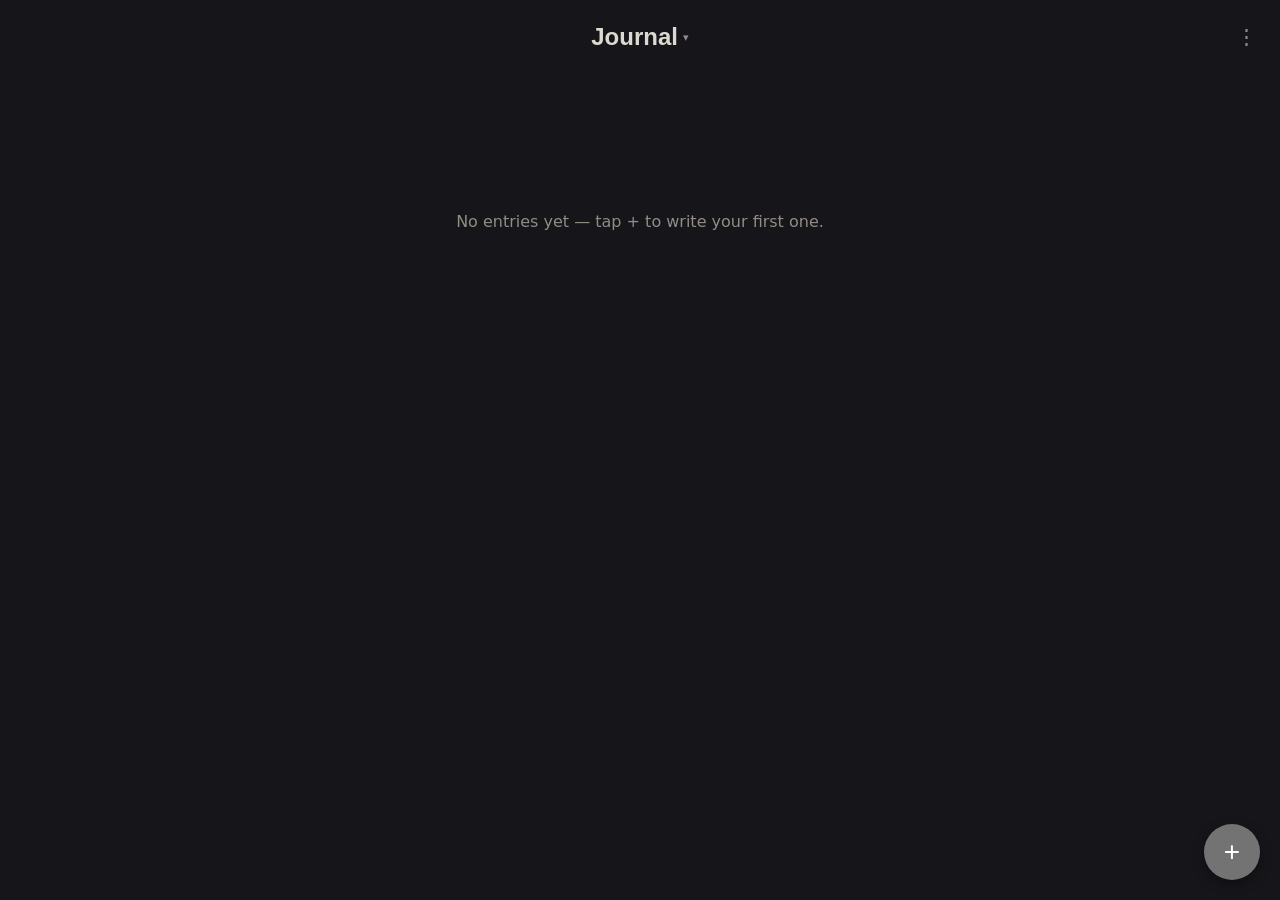
<file: index.html>
<!DOCTYPE html>
<html lang="en">
<head>
<meta charset="UTF-8">
<meta name="viewport" content="width=device-width, initial-scale=1, viewport-fit=cover">
<title>Journal</title>

<link rel="manifest" href="manifest.json">
<meta name="theme-color" content="#737373">

<link rel="icon" href="icons/icon-192.png">
<link rel="apple-touch-icon" href="icons/apple-touch-icon.png">
<meta name="apple-mobile-web-app-capable" content="yes">
<meta name="apple-mobile-web-app-status-bar-style" content="black-translucent">
<meta name="apple-mobile-web-app-title" content="Journal">

<link rel="stylesheet" href="styles.css">
</head>
<body>
<header class="app-header">
  <div class="app-header-row">
    <div class="journal-switcher">
      <button id="journal-title-btn" type="button" class="journal-title-btn" aria-haspopup="true" aria-expanded="false" disabled>
        <h1 id="journal-title">Journal</h1>
        <span class="caret" aria-hidden="true">&#9662;</span>
      </button>
      <div id="journal-menu" class="settings-menu journal-menu hidden">
        <div id="journal-menu-list" class="journal-menu-list"></div>
        <div class="menu-divider"></div>
        <button id="journal-new-btn" type="button" class="menu-item">+ New journal</button>
        <div class="menu-divider"></div>
        <button id="journal-export-btn" type="button" class="menu-item">&#11015; Export journal</button>
      </div>
    </div>
    <div class="settings">
      <button id="settings-btn" type="button" class="icon-btn hidden" aria-label="Settings" aria-haspopup="true" aria-expanded="false">&#8942;</button>
    </div>
  </div>
  <p id="status" class="status" aria-live="polite"></p>
  <p id="save-error" class="save-error hidden" role="alert">Couldn't save on this device — this change may be lost when you close the app.</p>
  <p id="sync-toast" class="sync-toast hidden" role="status"></p>
</header>

<section id="import-section" class="import-section hidden">
  <p>We found a previous sign-in on this device. Import your journal to continue.</p>
  <button id="import-btn" type="button" class="btn">Import your journal from Google Drive</button>
</section>

<main id="journal-section" class="hidden">
  <ul id="entries" class="entries"></ul>
  <p id="empty" class="empty hidden">No entries yet — tap + to write your first one.</p>
</main>

<button id="fab" type="button" class="fab hidden" aria-label="New entry">+</button>

<div id="editor-overlay" class="editor-overlay hidden">
  <div id="editor-panel" class="editor">
    <div class="editor-header">
      <h2 id="editor-title">New entry</h2>
      <button id="delete-btn" type="button" class="icon-btn danger hidden" aria-label="Delete entry">&#128465;</button>
    </div>
    <textarea id="editor-textarea" placeholder="Write your entry…"></textarea>
    <div class="editor-actions">
      <button id="editor-cancel-btn" type="button" class="btn btn-secondary">Cancel</button>
      <button id="editor-done-btn" type="button" class="btn">Done</button>
    </div>
  </div>

  <div id="confirm-delete-panel" class="editor hidden">
    <h2>Delete this entry?</h2>
    <p class="confirm-delete-text">This can't be undone.</p>
    <div class="editor-actions">
      <button id="confirm-delete-cancel-btn" type="button" class="btn btn-secondary">Cancel</button>
      <button id="confirm-delete-btn" type="button" class="btn btn-danger">Delete</button>
    </div>
  </div>
</div>

<div id="journal-overlay" class="editor-overlay hidden">
  <div id="journal-name-panel" class="editor">
    <div class="editor-header">
      <h2 id="journal-name-title">New journal</h2>
    </div>
    <input id="journal-name-input" type="text" placeholder="Journal name" maxlength="60">
    <div class="editor-actions">
      <button id="journal-name-cancel-btn" type="button" class="btn btn-secondary">Cancel</button>
      <button id="journal-name-save-btn" type="button" class="btn">Save</button>
    </div>
  </div>

  <div id="journal-delete-panel" class="editor hidden">
    <h2>Delete journal?</h2>
    <p id="journal-delete-text" class="confirm-delete-text">This can't be undone.</p>
    <div class="editor-actions">
      <button id="journal-delete-cancel-btn" type="button" class="btn btn-secondary">Cancel</button>
      <button id="journal-delete-confirm-btn" type="button" class="btn btn-danger">Delete</button>
    </div>
  </div>
</div>

<div id="settings-overlay" class="editor-overlay hidden">
  <div class="editor settings-panel">
    <div class="editor-header">
      <h2>Settings</h2>
      <button id="settings-close-btn" type="button" class="icon-btn" aria-label="Close settings">&#10005;</button>
    </div>

    <section class="settings-section">
      <h3>Sync across devices</h3>
      <p class="settings-hint">Keeps this journal in step across your devices. Signing in or out here also signs you in or out of Well Tended and Meal Planner.</p>

      <div id="sync-signed-out" class="sync-state">
        <button id="sync-signin-btn" type="button" class="btn">Sign in with Google</button>
      </div>

      <div id="sync-signed-in" class="sync-state hidden">
        <p id="sync-email" class="settings-hint"></p>
        <p id="sync-status-text" class="settings-hint" aria-live="polite"></p>
        <div class="editor-actions sync-actions">
          <button id="sync-now-btn" type="button" class="btn btn-secondary">Sync now</button>
          <button id="sync-signout-btn" type="button" class="btn btn-secondary">Sign out</button>
        </div>
      </div>

      <div id="sync-choose" class="sync-state hidden">
        <p id="sync-choose-text" class="settings-hint"></p>
        <div class="editor-actions sync-choose-actions">
          <button id="sync-choose-merge-btn" type="button" class="btn">Merge both</button>
          <button id="sync-choose-cloud-btn" type="button" class="btn btn-secondary">Use cloud copy</button>
          <button id="sync-choose-device-btn" type="button" class="btn btn-secondary">Keep this device's copy</button>
        </div>
      </div>
    </section>

    <div class="menu-divider"></div>

    <section class="settings-section">
      <h3>Backup (Google Drive)</h3>
      <button id="backup-btn" type="button" class="btn btn-secondary">Back up to Drive</button>
      <p id="backup-status" class="settings-hint"></p>
    </section>
  </div>
</div>

<script src="https://accounts.google.com/gsi/client" defer></script>
<script src="logic.js" defer></script>
<script src="sync.js" defer></script>
<script src="app.js" defer></script>
</body>
</html>
</file>
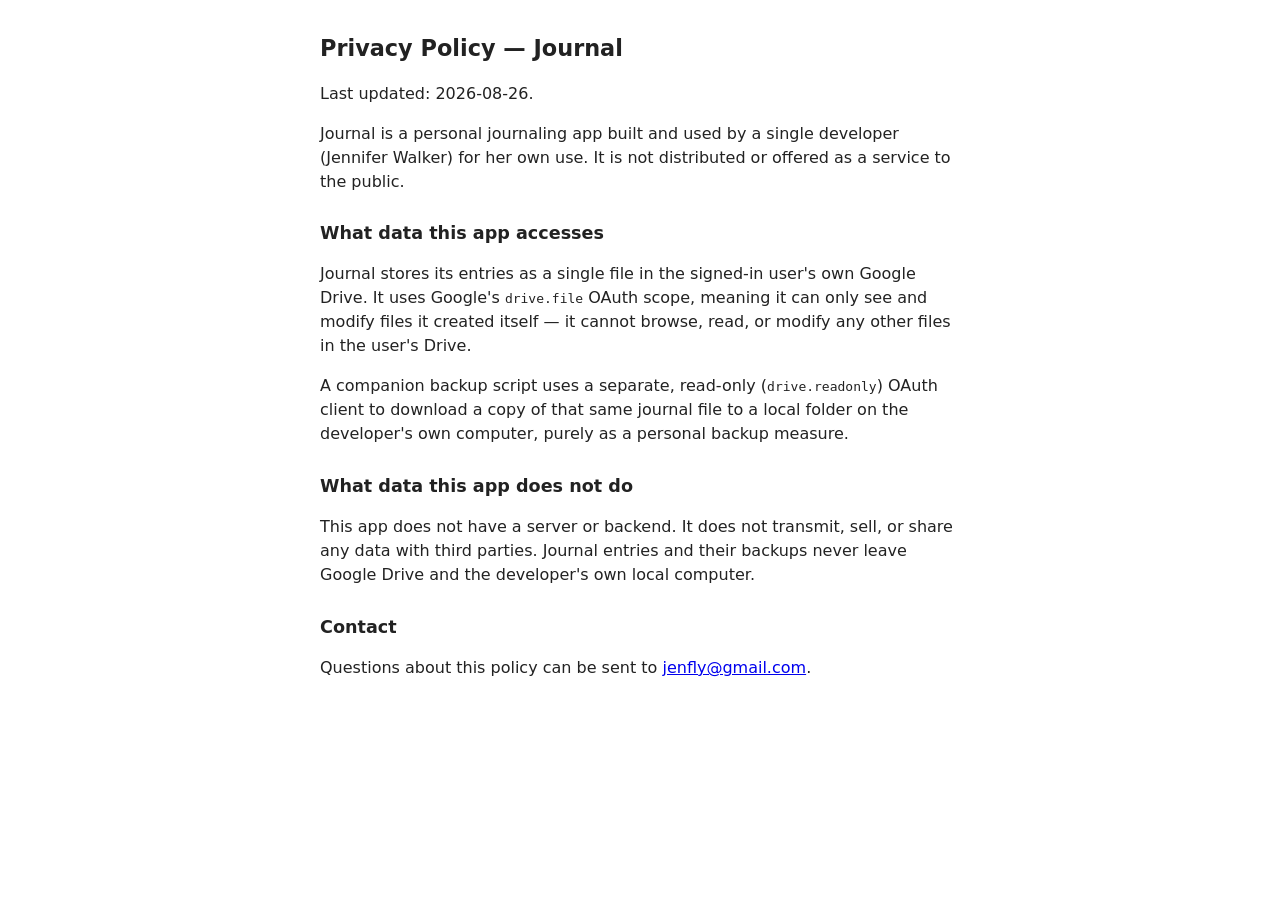
<file: privacy-policy.html>
<!DOCTYPE html>
<html lang="en">
<head>
<meta charset="UTF-8">
<meta name="viewport" content="width=device-width, initial-scale=1">
<title>Privacy Policy — Journal</title>
<style>
  body { font-family: system-ui, sans-serif; max-width: 40em; margin: 2em auto; padding: 0 1em; line-height: 1.5; color: #222; }
  h1 { font-size: 1.4em; }
  h2 { font-size: 1.1em; margin-top: 1.5em; }
</style>
</head>
<body>
<h1>Privacy Policy — Journal</h1>
<p>Last updated: 2026-08-26.</p>

<p>Journal is a personal journaling app built and used by a single developer
(Jennifer Walker) for her own use. It is not distributed or offered as a
service to the public.</p>

<h2>What data this app accesses</h2>
<p>Journal stores its entries as a single file in the signed-in user's own
Google Drive. It uses Google's <code>drive.file</code> OAuth scope, meaning
it can only see and modify files it created itself — it cannot browse,
read, or modify any other files in the user's Drive.</p>

<p>A companion backup script uses a separate, read-only
(<code>drive.readonly</code>) OAuth client to download a copy of that same
journal file to a local folder on the developer's own computer, purely as a
personal backup measure.</p>

<h2>What data this app does not do</h2>
<p>This app does not have a server or backend. It does not transmit,
sell, or share any data with third parties. Journal entries and their
backups never leave Google Drive and the developer's own local computer.</p>

<h2>Contact</h2>
<p>Questions about this policy can be sent to
<a href="mailto:jenfly@gmail.com">jenfly@gmail.com</a>.</p>
</body>
</html>
</file>
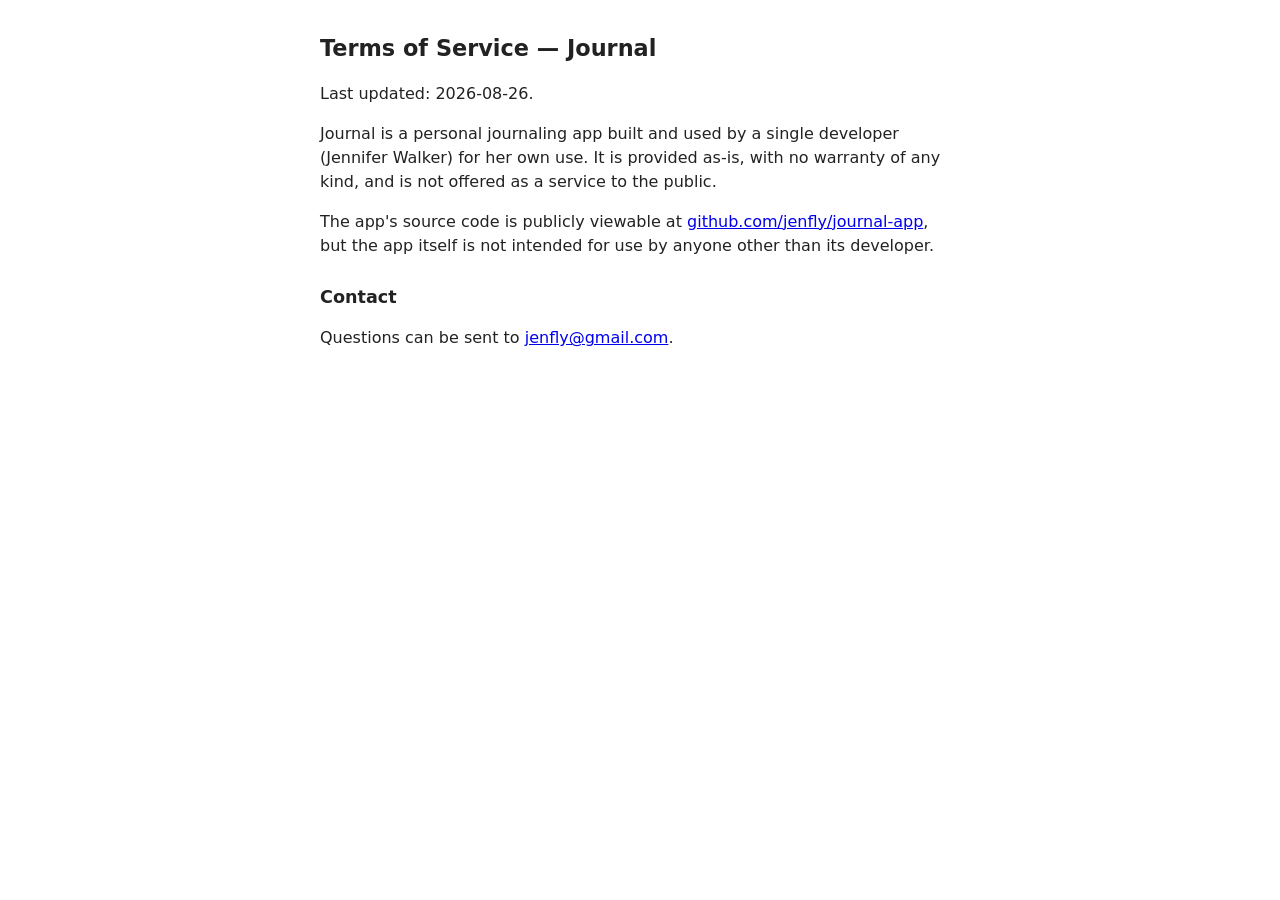
<file: terms-of-service.html>
<!DOCTYPE html>
<html lang="en">
<head>
<meta charset="UTF-8">
<meta name="viewport" content="width=device-width, initial-scale=1">
<title>Terms of Service — Journal</title>
<style>
  body { font-family: system-ui, sans-serif; max-width: 40em; margin: 2em auto; padding: 0 1em; line-height: 1.5; color: #222; }
  h1 { font-size: 1.4em; }
  h2 { font-size: 1.1em; margin-top: 1.5em; }
</style>
</head>
<body>
<h1>Terms of Service — Journal</h1>
<p>Last updated: 2026-08-26.</p>

<p>Journal is a personal journaling app built and used by a single developer
(Jennifer Walker) for her own use. It is provided as-is, with no warranty
of any kind, and is not offered as a service to the public.</p>

<p>The app's source code is publicly viewable at
<a href="https://github.com/jenfly/journal-app">github.com/jenfly/journal-app</a>,
but the app itself is not intended for use by anyone other than its
developer.</p>

<h2>Contact</h2>
<p>Questions can be sent to
<a href="mailto:jenfly@gmail.com">jenfly@gmail.com</a>.</p>
</body>
</html>
</file>
<file: styles.css>
:root {
  color-scheme: light dark;
  --bg: #16151a;
  --surface: #1e1d23;
  --border: #34323a;
  --text: #ded9d0;
  --muted: #918c85;
  --accent: #737373;
  --accent-hover: #525252;
  --danger: #ef4444;
}

* {
  box-sizing: border-box;
}

html, body {
  height: 100%;
}

body {
  margin: 0;
  font-family: system-ui, -apple-system, "Segoe UI", Roboto, sans-serif;
  background: var(--bg);
  color: var(--text);
  padding-bottom: env(safe-area-inset-bottom);
}

.app-header {
  padding: 1.25rem 1rem 0.5rem;
  text-align: center;
}

.app-header-row {
  position: relative;
  display: flex;
  align-items: center;
  justify-content: center;
}

.app-header h1 {
  margin: 0;
  font-size: 1.5rem;
}

.settings {
  position: absolute;
  right: 0;
  top: 50%;
  transform: translateY(-50%);
}

.icon-btn {
  width: 2.25rem;
  height: 2.25rem;
  border-radius: 50%;
  border: none;
  background: transparent;
  color: var(--muted);
  font-size: 1.3rem;
  line-height: 1;
  cursor: pointer;
}

.icon-btn:hover {
  background: var(--surface);
  color: var(--text);
}

.icon-btn.danger {
  color: var(--danger);
  font-size: 1.1rem;
}

.settings-menu {
  position: absolute;
  right: 0;
  top: calc(100% + 0.3rem);
  min-width: 9rem;
  background: var(--surface);
  border: 1px solid var(--border);
  border-radius: 0.6rem;
  box-shadow: 0 4px 12px rgba(0, 0, 0, 0.35);
  overflow: hidden;
  z-index: 5;
}

.menu-item {
  display: block;
  width: 100%;
  padding: 0.65rem 0.9rem;
  border: none;
  background: none;
  color: var(--text);
  font-size: 0.9rem;
  text-align: left;
  cursor: pointer;
}

.menu-item:hover {
  background: var(--border);
}

.settings-panel {
  gap: 1rem;
}

.settings-panel h2 {
  margin: 0;
  font-size: 1.1rem;
}

.settings-section h3 {
  margin: 0 0 0.4rem;
  font-size: 0.95rem;
}

.settings-hint {
  margin: 0 0 0.5rem;
  font-size: 0.82rem;
  color: var(--muted);
}

.settings-hint.error {
  color: var(--danger);
}

.sync-actions,
.sync-choose-actions {
  flex-wrap: wrap;
  justify-content: flex-start;
}

#backup-btn {
  margin-bottom: 0.4rem;
}

.journal-switcher {
  position: relative;
}

.journal-title-btn {
  display: flex;
  align-items: center;
  gap: 0.3rem;
  background: none;
  border: none;
  color: inherit;
  cursor: pointer;
  padding: 0.2rem 0.4rem;
  border-radius: 0.5rem;
}

.journal-title-btn:hover {
  background: var(--surface);
}

.journal-title-btn:disabled {
  cursor: default;
}

.journal-title-btn:disabled:hover {
  background: none;
}

.journal-title-btn .caret {
  font-size: 0.7rem;
  color: var(--muted);
}

.journal-menu {
  left: 50%;
  right: auto;
  transform: translateX(-50%);
  min-width: 14rem;
  text-align: left;
}

.journal-menu-list {
  max-height: 40vh;
  overflow-y: auto;
}

.journal-menu-row {
  display: flex;
  align-items: center;
  gap: 0.25rem;
  padding: 0 0.3rem;
}

.journal-menu-name {
  flex: 1;
  display: block;
  padding: 0.65rem 0.5rem;
  border: none;
  background: none;
  color: var(--text);
  font-size: 0.9rem;
  text-align: left;
  cursor: pointer;
  border-radius: 0.4rem;
}

.journal-menu-name:hover {
  background: var(--border);
}

.journal-menu-name.active {
  font-weight: 600;
  color: var(--accent);
}

.icon-btn.small {
  width: 1.8rem;
  height: 1.8rem;
  font-size: 0.95rem;
}

.icon-btn:disabled {
  opacity: 0.35;
  cursor: default;
}

.icon-btn:disabled:hover {
  background: none;
  color: var(--muted);
}

.menu-divider {
  height: 1px;
  background: var(--border);
  margin: 0.3rem 0;
}

.status {
  min-height: 1.2em;
  margin: 0.35rem 0 0;
  font-size: 0.85rem;
  color: var(--muted);
}

.save-error {
  margin: 0.5rem 0 0;
  padding: 0.5rem 0.7rem;
  border-radius: 0.5rem;
  border: 1px solid var(--danger);
  color: var(--danger);
  font-size: 0.85rem;
  font-weight: 600;
}

.sync-toast {
  margin: 0.5rem 0 0;
  padding: 0.5rem 0.7rem;
  border-radius: 0.5rem;
  border: 1px solid var(--border);
  background: var(--surface);
  color: var(--text);
  font-size: 0.85rem;
}

main {
  max-width: 480px;
  margin: 0 auto;
  padding: 0 1rem 2rem;
}

.entries {
  list-style: none;
  margin: 1rem 0 0;
  padding: 0 0 5rem;
  display: flex;
  flex-direction: column;
  gap: 0.6rem;
}

.entry {
  padding: 0.85rem 1rem;
  border-radius: 0.6rem;
  background: var(--surface);
  border: 1px solid var(--border);
  cursor: pointer;
}

.entry:hover {
  border-color: var(--accent);
}

.entry time {
  display: block;
  font-size: 0.8rem;
  color: var(--muted);
  margin-bottom: 0.3rem;
}

.entry p {
  margin: 0;
  white-space: pre-wrap;
  word-break: break-word;
}

.empty {
  text-align: center;
  color: var(--muted);
  margin-top: 2rem;
}

.fab {
  position: fixed;
  right: 1.25rem;
  bottom: calc(1.25rem + env(safe-area-inset-bottom));
  width: 3.5rem;
  height: 3.5rem;
  border-radius: 50%;
  border: none;
  background: var(--accent);
  color: white;
  font-size: 1.75rem;
  line-height: 1;
  cursor: pointer;
  box-shadow: 0 4px 12px rgba(0, 0, 0, 0.35);
}

.fab:hover {
  background: var(--accent-hover);
}

.editor-overlay {
  position: fixed;
  inset: 0;
  background: rgba(0, 0, 0, 0.6);
  display: flex;
  align-items: flex-end;
  justify-content: center;
  z-index: 10;
}

.editor {
  width: 100%;
  max-width: 480px;
  max-height: 85vh;
  background: var(--surface);
  border: 1px solid var(--border);
  border-radius: 1rem 1rem 0 0;
  padding: 1.25rem 1rem calc(1.25rem + env(safe-area-inset-bottom));
  display: flex;
  flex-direction: column;
  gap: 0.75rem;
}

.editor h2 {
  margin: 0;
  font-size: 1.1rem;
}

.editor-header {
  display: flex;
  align-items: center;
  justify-content: space-between;
}

.confirm-delete-text {
  margin: 0;
  color: var(--muted);
}

.editor textarea {
  flex: 1;
  min-height: 40vh;
  resize: vertical;
  padding: 0.75rem 0.9rem;
  border-radius: 0.6rem;
  border: 1px solid var(--border);
  background: var(--bg);
  color: var(--text);
  font: inherit;
}

.editor textarea:focus {
  outline: 2px solid var(--accent);
  outline-offset: 1px;
}

.editor input[type="text"] {
  padding: 0.75rem 0.9rem;
  border-radius: 0.6rem;
  border: 1px solid var(--border);
  background: var(--bg);
  color: var(--text);
  font: inherit;
}

.editor input[type="text"]:focus {
  outline: 2px solid var(--accent);
  outline-offset: 1px;
}

.editor-actions {
  display: flex;
  justify-content: flex-end;
  gap: 0.5rem;
}

.hidden {
  display: none;
}

.import-section {
  max-width: 480px;
  margin: 0 auto;
  padding: 0 1rem;
}

.import-section p {
  color: var(--muted);
  font-size: 0.9rem;
}

.btn {
  padding: 0.6rem 0.9rem;
  border-radius: 0.6rem;
  border: none;
  background: var(--accent);
  color: white;
  font-size: 0.95rem;
  font-weight: 600;
  cursor: pointer;
}

.btn:hover {
  background: var(--accent-hover);
}

.btn-secondary {
  background: var(--surface);
  border: 1px solid var(--border);
  color: var(--text);
}

.btn-secondary:hover {
  background: var(--border);
}

.btn-danger {
  background: var(--danger);
}

.btn-danger:hover {
  background: #dc2626;
}
</file>
